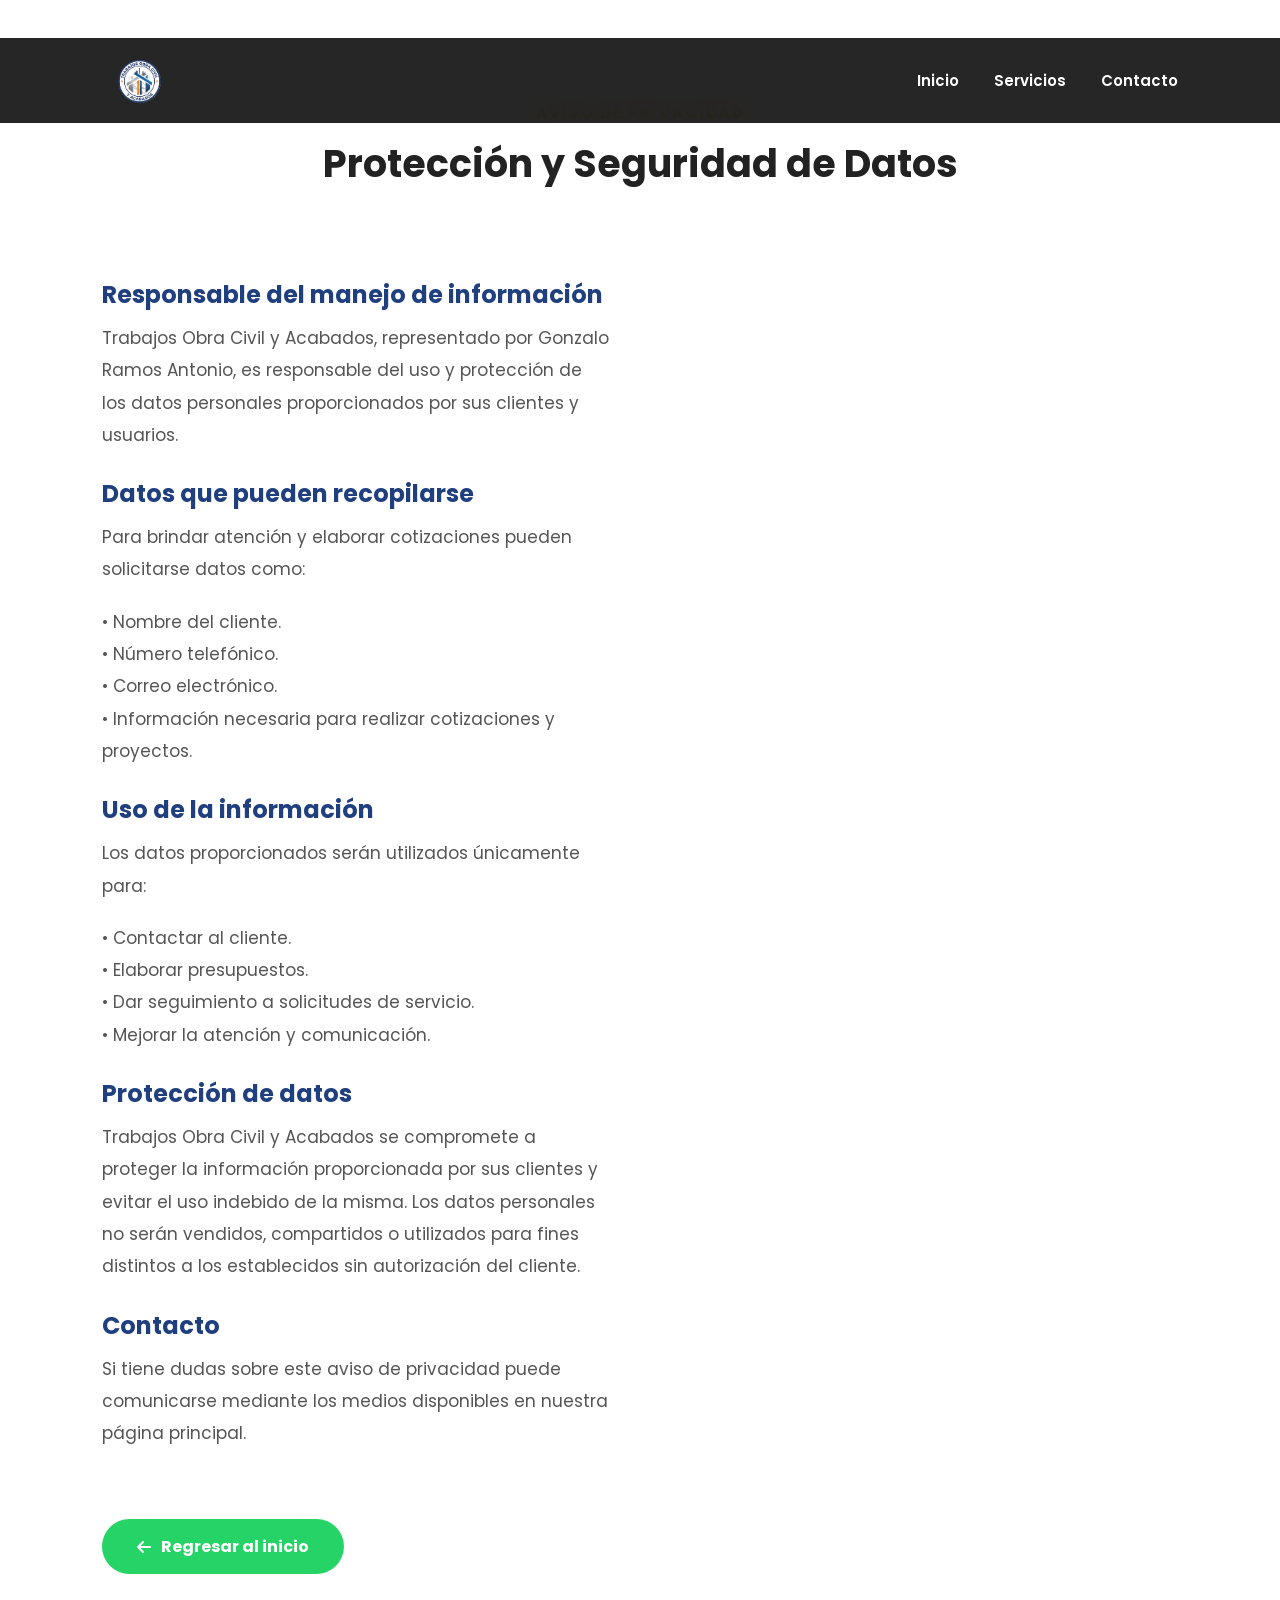
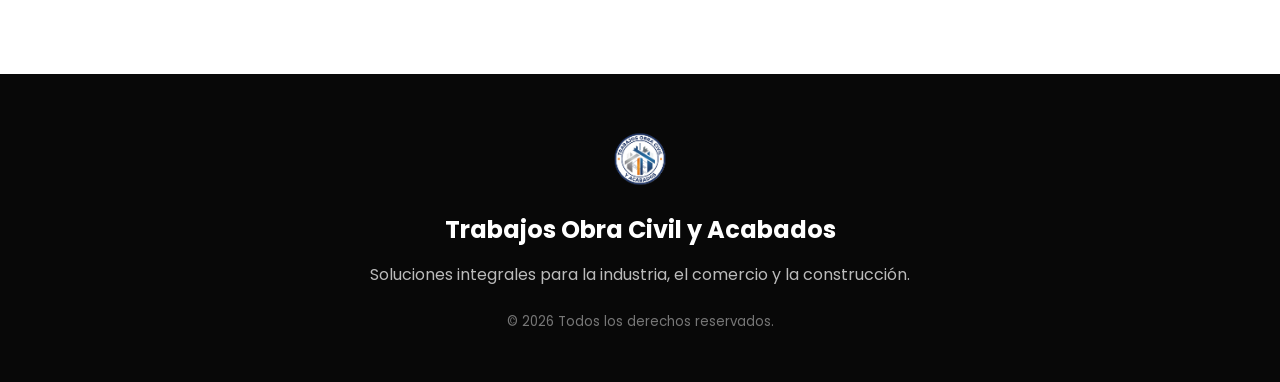
<file: privacidad.html>
<!DOCTYPE html>
<html lang="es">

<head>

<meta charset="UTF-8">

<meta name="viewport" content="width=device-width, initial-scale=1.0">


<title>Aviso de Privacidad | Trabajos Obra Civil y Acabados</title>


<link rel="stylesheet" href="style.css">



<link rel="stylesheet"
href="https://cdnjs.cloudflare.com/ajax/libs/font-awesome/6.6.0/css/all.min.css">



<link href="https://fonts.googleapis.com/css2?family=Poppins:wght@300;400;500;600;700;800&display=swap"
rel="stylesheet">



</head>



<body>



<!--================ HEADER =================-->

<header class="header">


<div class="logo">


<img src="IMG_5350.png" alt="Logo">


</div>



<nav>


<ul>


<li>
<a href="index.html">
Inicio
</a>
</li>


<li>
<a href="index.html#servicios">
Servicios
</a>
</li>


<li>
<a href="index.html#contacto">
Contacto
</a>
</li>



</ul>


</nav>


</header>







<!--================ AVISO =================-->

<section class="nosotros">



<div class="titulo">


<span>AVISO DE PRIVACIDAD</span>


<h2>
Protección y Seguridad de Datos
</h2>


</div>






<div class="contenido-nosotros">



<div class="texto">



<h3>
Responsable del manejo de información
</h3>



<p>

Trabajos Obra Civil y Acabados, representado por Gonzalo Ramos Antonio,
es responsable del uso y protección de los datos personales proporcionados
por sus clientes y usuarios.

</p>





<h3>
Datos que pueden recopilarse
</h3>



<p>

Para brindar atención y elaborar cotizaciones pueden solicitarse datos como:

</p>



<p>

• Nombre del cliente.<br>
• Número telefónico.<br>
• Correo electrónico.<br>
• Información necesaria para realizar cotizaciones y proyectos.

</p>





<h3>
Uso de la información
</h3>



<p>

Los datos proporcionados serán utilizados únicamente para:

</p>



<p>

• Contactar al cliente.<br>
• Elaborar presupuestos.<br>
• Dar seguimiento a solicitudes de servicio.<br>
• Mejorar la atención y comunicación.

</p>






<h3>
Protección de datos
</h3>



<p>

Trabajos Obra Civil y Acabados se compromete a proteger la información
proporcionada por sus clientes y evitar el uso indebido de la misma.

Los datos personales no serán vendidos, compartidos o utilizados
para fines distintos a los establecidos sin autorización del cliente.

</p>






<h3>
Contacto
</h3>



<p>

Si tiene dudas sobre este aviso de privacidad puede comunicarse mediante
los medios disponibles en nuestra página principal.

</p>



</div>




</div>




<br><br>




<a href="index.html" class="btn principal">

<i class="fa-solid fa-arrow-left"></i>

Regresar al inicio

</a>



</section>







<!--================ FOOTER =================-->

<footer>



<img src="IMG_5350.png" alt="Logo">


<h3>

Trabajos Obra Civil y Acabados

</h3>



<p>

Soluciones integrales para la industria,
el comercio y la construcción.

</p>



<small>

© 2026 Todos los derechos reservados.

</small>



</footer>




</body>

</html>
</file>
<file: style.css>
/*==========================
     CONFIGURACIÓN GENERAL
===========================*/

*{

    margin:0;
    padding:0;
    box-sizing:border-box;
    font-family:'Poppins', sans-serif;

}


html{

    scroll-behavior:smooth;

}


body{

    background:#fff;
    color:#222;
    overflow-x:hidden;

}


a{

    text-decoration:none;

}


img{

    max-width:100%;
    display:block;

}


/*==========================
        COLORES
===========================*/

:root{

    --azul:#1F3F7F;

    --azul-oscuro:#0D2C5A;

    --amarillo:#F5A623;

    --verde:#25D366;

    --gris:#f5f5f5;

}



/*==========================
        SECCIONES
===========================*/

section{

    padding:100px 8%;

}
/*==========================
          TOPBAR
===========================*/

.topbar{

    width:100%;

    background:var(--azul-oscuro);

    color:white;

    display:flex;

    justify-content:space-between;

    align-items:center;

    padding:10px 8%;

    font-size:14px;

    flex-wrap:wrap;

    gap:10px;

}


.topbar div{

    display:flex;

    align-items:center;

    gap:8px;

}


.topbar i{

    color:var(--amarillo);

}



/*==========================
          HEADER
===========================*/


.header{

    width:100%;

    height:85px;

    padding:0 8%;

    display:flex;

    justify-content:space-between;

    align-items:center;

    position:fixed;

    top:38px;

    left:0;

    z-index:1000;

    background:rgba(15,15,15,.90);

    backdrop-filter:blur(12px);

    transition:.4s;

}



.logo img{

    width:75px;

    transition:.3s;

}



.logo img:hover{

    transform:scale(1.08);

}





nav ul{

    display:flex;

    list-style:none;

    gap:35px;

}



nav ul li a{

    color:white;

    font-size:15px;

    font-weight:600;

    position:relative;

    transition:.3s;

}



nav ul li a:hover{

    color:var(--amarillo);

}



nav ul li a::after{

    content:"";

    position:absolute;

    bottom:-8px;

    left:0;

    height:3px;

    width:0;

    background:var(--amarillo);

    border-radius:20px;

    transition:.3s;

}



nav ul li a:hover::after{

    width:100%;

}
/*==========================
             HERO
===========================*/


.hero{

    min-height:100vh;

    background:url("fondo.jpg");

    background-size:cover;

    background-position:center;

    display:flex;

    justify-content:center;

    align-items:center;

    text-align:center;

    position:relative;

    padding-top:120px;

}



.overlay{

    position:absolute;

    width:100%;

    height:100%;

    top:0;

    left:0;

    background:

    linear-gradient(

    rgba(0,0,0,.75),

    rgba(0,0,0,.55)

    );

}



.hero-content{

    position:relative;

    z-index:2;

    color:white;

    max-width:900px;

}



.hero-logo{

    width:150px;

    margin:auto;

    margin-bottom:25px;

    animation:flotar 3s infinite ease-in-out;

}




@keyframes flotar{


0%{

    transform:translateY(0);

}


50%{

    transform:translateY(-12px);

}


100%{

    transform:translateY(0);

}


}




.hero h1{

    font-size:55px;

    line-height:1.2;

    font-weight:800;

}



.hero h1 span{

    color:var(--amarillo);

}



.hero p{

    margin:25px auto;

    max-width:700px;

    font-size:19px;

    line-height:1.7;

}




.hero-buttons{

    display:flex;

    justify-content:center;

    gap:20px;

    flex-wrap:wrap;

}



.btn{

    padding:15px 35px;

    border-radius:50px;

    font-weight:700;

    transition:.4s;

    display:inline-flex;

    align-items:center;

    gap:10px;

}



.principal{

    background:var(--verde);

    color:white;

}



.secundario{

    border:2px solid white;

    color:white;

}




.btn:hover{

    transform:translateY(-6px);

    box-shadow:0 10px 25px rgba(0,0,0,.3);

}



.principal:hover{

    background:#1ebe5d;

}
/*==========================
          TITULOS
===========================*/


.titulo{

    text-align:center;

    margin-bottom:60px;

}



.titulo span{

    color:var(--amarillo);

    font-size:15px;

    font-weight:700;

    letter-spacing:2px;

}



.titulo h2{

    font-size:38px;

    margin-top:10px;

    color:#222;

}





/*==========================
          NOSOTROS
===========================*/


.nosotros{

    background:white;

}



.contenido-nosotros{

    display:grid;

    grid-template-columns:1fr 1fr;

    gap:60px;

    align-items:center;

}




.texto p{

    font-size:17px;

    line-height:1.9;

    color:#555;

    margin-bottom:20px;

}



.texto h3{

    margin-top:25px;

    margin-bottom:10px;

    color:var(--azul);

    font-size:24px;

}




/*==========================
       TARJETAS VALORES
===========================*/


.cards-info{

    display:grid;

    grid-template-columns:repeat(2,1fr);

    gap:25px;

}



.info{

    background:#fff;

    padding:35px 20px;

    text-align:center;

    border-radius:20px;

    box-shadow:

    0 10px 30px rgba(0,0,0,.08);

    transition:.4s;

}



.info i{

    font-size:40px;

    color:var(--amarillo);

    margin-bottom:15px;

}



.info h3{

    font-size:20px;

}



.info:hover{

    transform:translateY(-12px);

    box-shadow:

    0 20px 40px rgba(0,0,0,.15);

}
/*==========================
          SERVICIOS
===========================*/


.servicios{

    background:#f7f7f7;

}




.contenedor-servicios{

    display:grid;

    grid-template-columns:

    repeat(auto-fit,minmax(260px,1fr));

    gap:30px;

}





.servicio{

    background:white;

    padding:40px 25px;

    border-radius:25px;

    text-align:center;

    cursor:pointer;

    position:relative;

    overflow:hidden;

    box-shadow:

    0 10px 30px rgba(0,0,0,.08);

    transition:.4s;

}




.servicio::before{

    content:"";

    position:absolute;

    top:0;

    left:0;

    width:100%;

    height:5px;

    background:var(--amarillo);

}




.servicio i{

    font-size:45px;

    color:var(--azul);

    margin-bottom:20px;

    transition:.4s;

}




.servicio h3{

    font-size:21px;

    color:#222;

}





.servicio:hover{

    transform:translateY(-10px);

    box-shadow:

    0 20px 40px rgba(0,0,0,.15);

}



.servicio:hover i{

    color:var(--amarillo);

    transform:scale(1.1);

}







/*==========================
     INFORMACIÓN SERVICIO
===========================*/


.info-servicio{

    max-height:0;

    overflow:hidden;

    opacity:0;

    margin-top:20px;

    transition:

    max-height .5s ease,

    opacity .5s ease;

}



.info-servicio p{

    color:#666;

    font-size:14px;

    line-height:1.8;

}





.servicio.activo .info-servicio{

    max-height:300px;

    opacity:1;

}





.servicio.activo{

    border:2px solid var(--amarillo);

}
/*==========================
       POR QUÉ ELEGIRNOS
===========================*/


.porque{

    background:#f7f7f7;

}





.contenedor-porque{

    display:grid;

    grid-template-columns:

    repeat(auto-fit,minmax(250px,1fr));

    gap:30px;

}





.porque-card{

    background:white;

    padding:35px 25px;

    border-radius:25px;

    text-align:center;

    box-shadow:

    0 10px 30px rgba(0,0,0,.08);

    transition:.4s;

    position:relative;

    overflow:hidden;

}





.porque-card::before{

    content:"";

    position:absolute;

    width:100%;

    height:5px;

    background:var(--azul);

    top:0;

    left:0;

}




.porque-card i{

    font-size:45px;

    color:var(--amarillo);

    margin-bottom:20px;

}




.porque-card h3{

    font-size:20px;

    margin-bottom:15px;

    color:#222;

}




.porque-card p{

    color:#666;

    line-height:1.7;

    font-size:15px;

}




.porque-card:hover{

    transform:translateY(-12px);

    box-shadow:

    0 20px 45px rgba(0,0,0,.15);

}





.porque-card:hover i{

    transform:scale(1.1);

    transition:.3s;

}
/*==========================
            GALERÍA
===========================*/


.proyectos{

    background:white;

}



.galeria{

    display:grid;

    grid-template-columns:

    repeat(auto-fit,minmax(280px,1fr));

    gap:35px;

}





.card{

    background:white;

    border-radius:25px;

    padding:25px;

    text-align:center;

    box-shadow:

    0 10px 30px rgba(0,0,0,.10);

    overflow:hidden;

    transition:.4s;

}





.card:hover{

    transform:translateY(-10px);

    box-shadow:

    0 20px 45px rgba(0,0,0,.15);

}





.card h3{

    font-size:22px;

    margin-bottom:20px;

    color:var(--azul);

}







/*==========================
        CARRUSEL
===========================*/


.carrusel{

    display:flex;
    gap:15px;
    overflow-x:auto;
    scroll-snap-type:x mandatory;
    border-radius:20px;
    padding:10px;

}


.carrusel::-webkit-scrollbar{

    display:none;

}


.carrusel-img{

    width:280px;
    height:260px;
    object-fit:cover;
    border-radius:20px;
    cursor:pointer;
    flex:0 0 auto;
    scroll-snap-align:center;

}




@keyframes entradaFoto{

from{

    opacity:0;

    transform:translateX(20px);

}

to{

    opacity:1;

    transform:translateX(0);

}

}





.btn-cotizar{

    display:inline-flex;

    align-items:center;

    justify-content:center;

    gap:10px;

    margin-top:25px;

    padding:13px 30px;

    background:var(--verde);

    color:white;

    border-radius:30px;

    font-weight:600;

    transition:.3s;

}



.btn-cotizar:hover{

    transform:scale(1.05);

}
/*==========================
          CONTACTO
===========================*/


.contacto{

    background:#111;

    color:white;

    text-align:center;

}



.contacto .titulo h2{

    color:white;

}




.datos{

    display:flex;

    justify-content:center;

    flex-wrap:wrap;

    gap:40px;

    margin-bottom:40px;

}





.datos div{

    min-width:220px;

    padding:25px;

    background:rgba(255,255,255,.05);

    border-radius:20px;

    transition:.3s;

}





.datos div:hover{

    transform:translateY(-8px);

    background:rgba(255,255,255,.1);

}





.datos i{

    font-size:40px;

    color:var(--amarillo);

    margin-bottom:15px;

}





.datos p{

    margin:5px;

    color:#ddd;

}





.btn-contacto{

    display:inline-flex;

    align-items:center;

    gap:10px;

    padding:16px 35px;

    background:var(--verde);

    color:white;

    border-radius:40px;

    font-weight:700;

    transition:.3s;

}

.botones-contacto{

    display:flex;

    justify-content:center;

    gap:20px;

    flex-wrap:wrap;

}




.btn-contacto:hover{

    transform:scale(1.08);

}





/*==========================
            FOOTER
===========================*/


footer{

    background:#080808;

    color:white;

    text-align:center;

    padding:50px 8%;

}




footer img{

    width:90px;

    margin:0 auto 20px;

}





footer h3{

    font-size:24px;

    margin-bottom:15px;

}





footer p{

    color:#bbb;

    margin-bottom:20px;

}

.footer-links{

    display:flex;

    justify-content:center;

    flex-wrap:wrap;

    gap:25px;

}





.footer-links a{

    color:var(--amarillo);

    font-weight:600;

    transition:.3s;

}





.footer-links a:hover{

    color:white;

}





footer small{

    display:block;

    margin-top:25px;

    color:#777;

}






/*==========================
     WHATSAPP FLOTANTE
===========================*/


.whatsapp{

    position:fixed;

    right:25px;

    bottom:25px;

    width:60px;

    height:60px;

    border-radius:50%;

    background:var(--verde);

    color:white;

    display:flex;

    justify-content:center;

    align-items:center;

    font-size:32px;

    z-index:999;

    box-shadow:

    0 10px 25px rgba(0,0,0,.3);

    transition:.3s;

}





.whatsapp:hover{

    transform:scale(1.15);

}
/*==========================
        RESPONSIVE
===========================*/


@media(max-width:900px){


.header{

    padding:0 5%;

}



nav ul{

    gap:18px;

}



.hero h1{

    font-size:40px;

}



.contenido-nosotros{

    grid-template-columns:1fr;

}



.cards-info{

    grid-template-columns:repeat(2,1fr);

}



}




@media(max-width:600px){



section{

    padding:80px 5%;

}




/* HEADER */


.header{

    height:auto;

    min-height:80px;

    flex-direction:column;

    justify-content:center;

    gap:15px;

    padding:15px 5%;

    top:0;

}




.logo img{

    width:60px;

}




nav ul{

    flex-wrap:wrap;

    justify-content:center;

    gap:15px;

}



nav ul li a{

    font-size:13px;

}





/* HERO */


.hero{

    padding-top:140px;

}



.hero-logo{

    width:110px;

}



.hero h1{

    font-size:30px;

}



.hero p{

    font-size:15px;

}



.hero-buttons{

    flex-direction:column;

    width:100%;

}




.btn{

    width:100%;

    justify-content:center;

}




/* TITULOS */


.titulo h2{

    font-size:28px;

}



.titulo span{

    font-size:13px;

}





/* NOSOTROS */


.texto p{

    font-size:15px;

}



.cards-info{

    grid-template-columns:1fr;

}





/* SERVICIOS */


.contenedor-servicios{

    grid-template-columns:1fr;

}




.servicio{

    padding:30px 20px;

}




/* GALERIA */


.galeria{

    grid-template-columns:1fr;

}



.carrusel{

    height:230px;

}



.carrusel-img{

    height:230px;

}





/* CONTACTO */


.datos{

    flex-direction:column;

    gap:20px;

}



.datos div{

    width:100%;

}





/* FOOTER */


footer h3{

    font-size:20px;

}





.whatsapp{

    width:55px;

    height:55px;

    font-size:28px;

}



}



/*==========================
     ANIMACIONES SUAVES
===========================*/


.servicio,
.card,
.info,
.porque-card{

    will-change:transform;

}
/*==========================
 ANIMACIÓN SECCIONES
===========================*/


section{

    opacity:1;
    transform:none;
    transition:.8s ease;

}


section.mostrar{

    opacity:1;
    transform:translateY(0);

}
/*==========================
     TOPOGRAFÍA DESTACADA
===========================*/

.topografia{

    background:#f8f9fb;
    padding:100px 8%;

}

.topografia-contenedor{

    display:grid;
    grid-template-columns:1.2fr 1fr;
    gap:60px;
    align-items:center;

}

.topografia-imagenes img{

    width:100%;
    border-radius:20px;
    object-fit:cover;
    box-shadow:0 15px 35px rgba(0,0,0,.15);

}

.mini-fotos{

    display:grid;
    grid-template-columns:1fr 1fr;
    gap:20px;
    margin-top:20px;

}

.topografia-info span{

    color:var(--amarillo);
    font-weight:700;
    letter-spacing:2px;

}

.topografia-info h2{

    font-size:40px;
    color:var(--azul);
    margin:15px 0;

}

.topografia-info p{

    color:#555;
    line-height:1.8;
    margin-bottom:20px;

}

.topografia-info ul{

    list-style:none;
    padding:0;
    margin-bottom:30px;

}

.topografia-info ul li{

    margin:12px 0;
    font-size:17px;

}

@media(max-width:900px){

.topografia-contenedor{

    grid-template-columns:1fr;

}

.topografia-info{

    text-align:center;

}

}
/* AJUSTE ESPACIO SERVICIOS - TOPOGRAFÍA */

.servicios{

    padding-bottom:40px;

}


.topografia{

    padding-top:40px;

}
.topografia-imagenes .btn-cotizar{

    display:flex;
    width:max-content;
    margin:25px auto 0;

}
</file>
